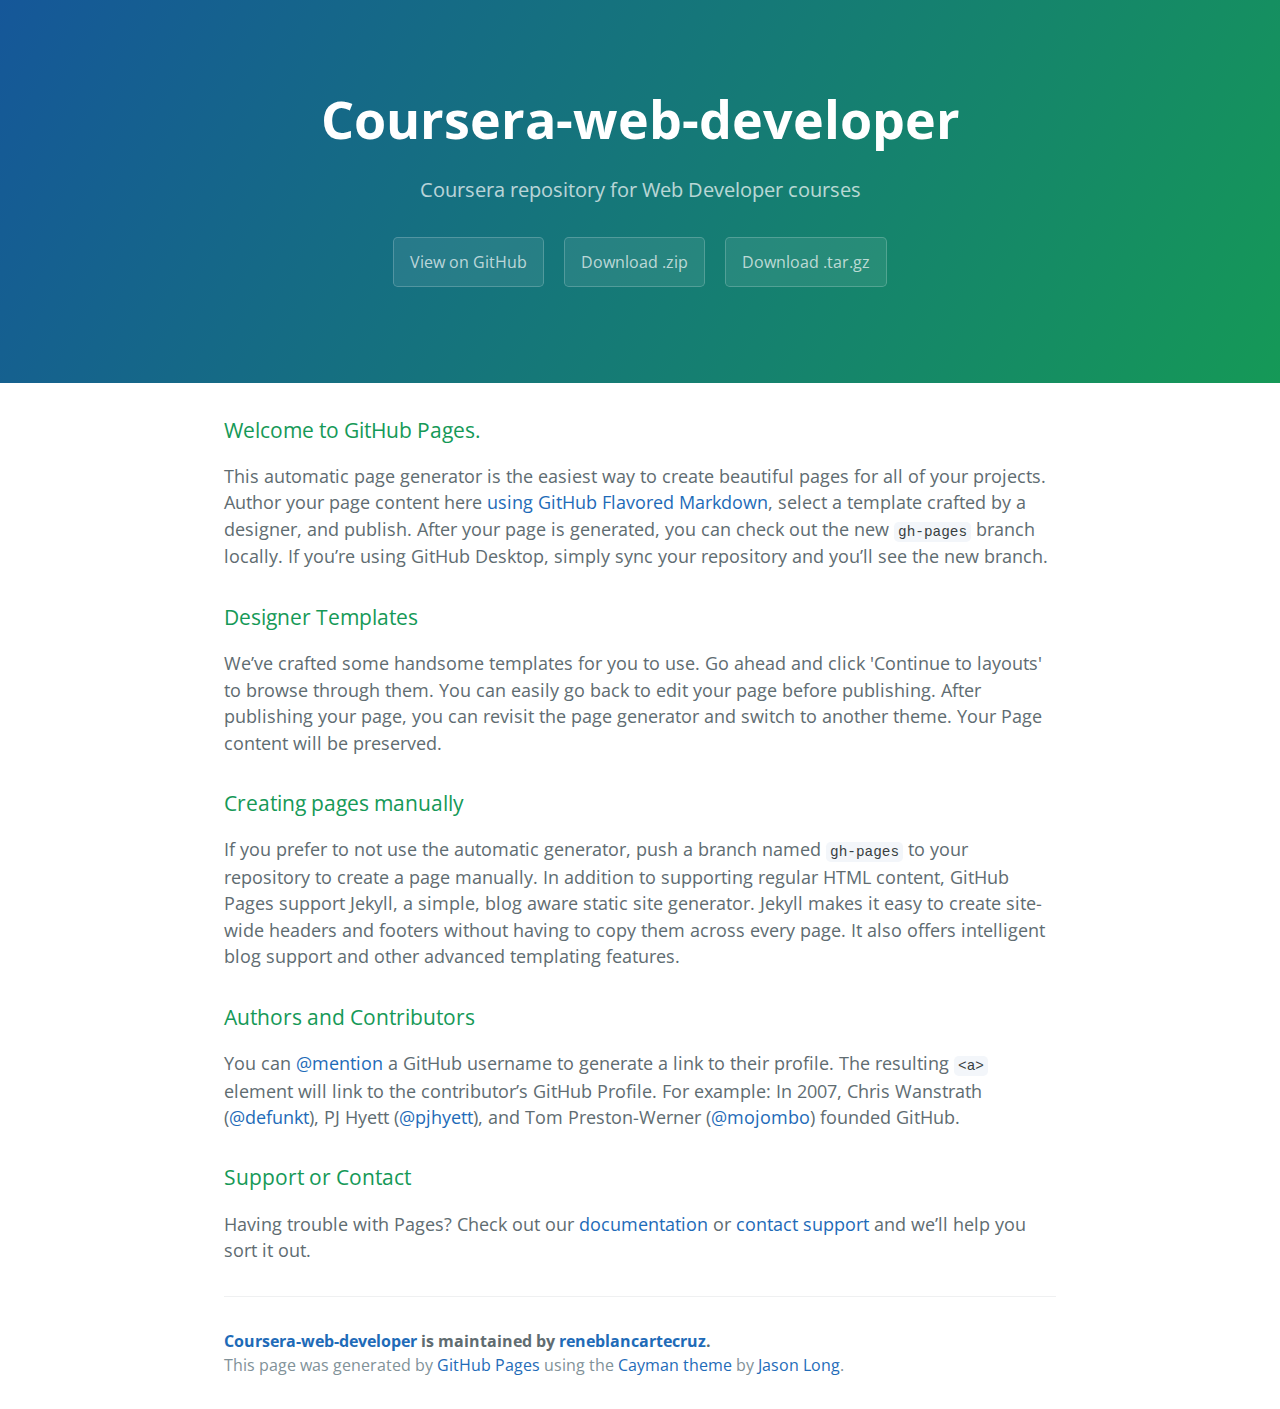
<file: index.html>
<!DOCTYPE html>
<html lang="en-us">
  <head>
    <meta charset="UTF-8">
    <title>Coursera-web-developer by reneblancartecruz</title>
    <meta name="viewport" content="width=device-width, initial-scale=1">
    <link rel="stylesheet" type="text/css" href="stylesheets/normalize.css" media="screen">
    <link href='https://fonts.googleapis.com/css?family=Open+Sans:400,700' rel='stylesheet' type='text/css'>
    <link rel="stylesheet" type="text/css" href="stylesheets/stylesheet.css" media="screen">
    <link rel="stylesheet" type="text/css" href="stylesheets/github-light.css" media="screen">
  </head>
  <body>
    <section class="page-header">
      <h1 class="project-name">Coursera-web-developer</h1>
      <h2 class="project-tagline">Coursera repository for Web Developer courses</h2>
      <a href="https://github.com/reneblancartecruz/coursera-web-developer" class="btn">View on GitHub</a>
      <a href="https://github.com/reneblancartecruz/coursera-web-developer/zipball/master" class="btn">Download .zip</a>
      <a href="https://github.com/reneblancartecruz/coursera-web-developer/tarball/master" class="btn">Download .tar.gz</a>
    </section>

    <section class="main-content">
      <h3>
<a id="welcome-to-github-pages" class="anchor" href="#welcome-to-github-pages" aria-hidden="true"><span aria-hidden="true" class="octicon octicon-link"></span></a>Welcome to GitHub Pages.</h3>

<p>This automatic page generator is the easiest way to create beautiful pages for all of your projects. Author your page content here <a href="https://guides.github.com/features/mastering-markdown/">using GitHub Flavored Markdown</a>, select a template crafted by a designer, and publish. After your page is generated, you can check out the new <code>gh-pages</code> branch locally. If you’re using GitHub Desktop, simply sync your repository and you’ll see the new branch.</p>

<h3>
<a id="designer-templates" class="anchor" href="#designer-templates" aria-hidden="true"><span aria-hidden="true" class="octicon octicon-link"></span></a>Designer Templates</h3>

<p>We’ve crafted some handsome templates for you to use. Go ahead and click 'Continue to layouts' to browse through them. You can easily go back to edit your page before publishing. After publishing your page, you can revisit the page generator and switch to another theme. Your Page content will be preserved.</p>

<h3>
<a id="creating-pages-manually" class="anchor" href="#creating-pages-manually" aria-hidden="true"><span aria-hidden="true" class="octicon octicon-link"></span></a>Creating pages manually</h3>

<p>If you prefer to not use the automatic generator, push a branch named <code>gh-pages</code> to your repository to create a page manually. In addition to supporting regular HTML content, GitHub Pages support Jekyll, a simple, blog aware static site generator. Jekyll makes it easy to create site-wide headers and footers without having to copy them across every page. It also offers intelligent blog support and other advanced templating features.</p>

<h3>
<a id="authors-and-contributors" class="anchor" href="#authors-and-contributors" aria-hidden="true"><span aria-hidden="true" class="octicon octicon-link"></span></a>Authors and Contributors</h3>

<p>You can <a href="https://help.github.com/articles/basic-writing-and-formatting-syntax/#mentioning-users-and-teams" class="user-mention">@mention</a> a GitHub username to generate a link to their profile. The resulting <code>&lt;a&gt;</code> element will link to the contributor’s GitHub Profile. For example: In 2007, Chris Wanstrath (<a href="https://github.com/defunkt" class="user-mention">@defunkt</a>), PJ Hyett (<a href="https://github.com/pjhyett" class="user-mention">@pjhyett</a>), and Tom Preston-Werner (<a href="https://github.com/mojombo" class="user-mention">@mojombo</a>) founded GitHub.</p>

<h3>
<a id="support-or-contact" class="anchor" href="#support-or-contact" aria-hidden="true"><span aria-hidden="true" class="octicon octicon-link"></span></a>Support or Contact</h3>

<p>Having trouble with Pages? Check out our <a href="https://help.github.com/pages">documentation</a> or <a href="https://github.com/contact">contact support</a> and we’ll help you sort it out.</p>

      <footer class="site-footer">
        <span class="site-footer-owner"><a href="https://github.com/reneblancartecruz/coursera-web-developer">Coursera-web-developer</a> is maintained by <a href="https://github.com/reneblancartecruz">reneblancartecruz</a>.</span>

        <span class="site-footer-credits">This page was generated by <a href="https://pages.github.com">GitHub Pages</a> using the <a href="https://github.com/jasonlong/cayman-theme">Cayman theme</a> by <a href="https://twitter.com/jasonlong">Jason Long</a>.</span>
      </footer>

    </section>

  
  </body>
</html>
</file>
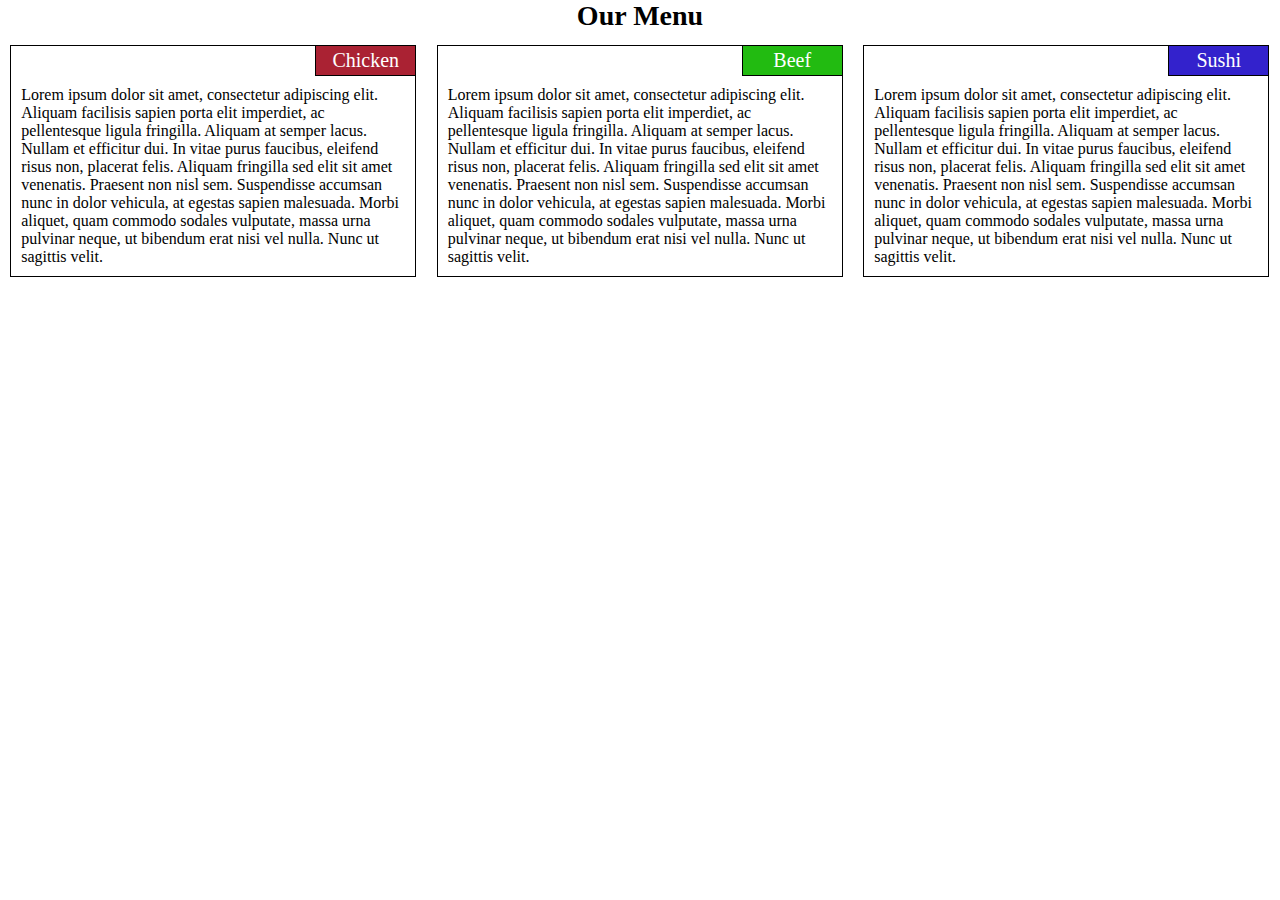
<file: mod2-solution/index.html>
<!DOCTYPE html>
<html lang="en">
<head>
	<meta charset="utf-8">
	<title>Module 2 Coding Assignment</title>
	<link rel="stylesheet" type="text/css" href="css/style.css">
</head>
<body>
<h1>Our Menu</h1>

<div class="row">
	<div class="col-lg-4 col-md-6 col-sm-12">
		<header id="section1">Chicken</header>
		<p>Lorem ipsum dolor sit amet, consectetur adipiscing elit. Aliquam facilisis sapien porta elit imperdiet, ac pellentesque ligula fringilla. Aliquam at semper lacus. Nullam et efficitur dui. In vitae purus faucibus, eleifend risus non, placerat felis. Aliquam fringilla sed elit sit amet venenatis. Praesent non nisl sem. Suspendisse accumsan nunc in dolor vehicula, at egestas sapien malesuada. Morbi aliquet, quam commodo sodales vulputate, massa urna pulvinar neque, ut bibendum erat nisi vel nulla. Nunc ut sagittis velit.</p>
	</div>
	<div class="col-lg-4 col-md-6 col-sm-12">
		<header id="section2">Beef</header>
		<p>Lorem ipsum dolor sit amet, consectetur adipiscing elit. Aliquam facilisis sapien porta elit imperdiet, ac pellentesque ligula fringilla. Aliquam at semper lacus. Nullam et efficitur dui. In vitae purus faucibus, eleifend risus non, placerat felis. Aliquam fringilla sed elit sit amet venenatis. Praesent non nisl sem. Suspendisse accumsan nunc in dolor vehicula, at egestas sapien malesuada. Morbi aliquet, quam commodo sodales vulputate, massa urna pulvinar neque, ut bibendum erat nisi vel nulla. Nunc ut sagittis velit.</p>
	</div>
	<div class="col-lg-4 col-md-12 col-sm-12">
		<header id="section3">Sushi</header>
		<p>Lorem ipsum dolor sit amet, consectetur adipiscing elit. Aliquam facilisis sapien porta elit imperdiet, ac pellentesque ligula fringilla. Aliquam at semper lacus. Nullam et efficitur dui. In vitae purus faucibus, eleifend risus non, placerat felis. Aliquam fringilla sed elit sit amet venenatis. Praesent non nisl sem. Suspendisse accumsan nunc in dolor vehicula, at egestas sapien malesuada. Morbi aliquet, quam commodo sodales vulputate, massa urna pulvinar neque, ut bibendum erat nisi vel nulla. Nunc ut sagittis velit.</p>
	</div>
</div>
</body>
</html>
</file>
<file: stylesheets/stylesheet.css>
* {
  box-sizing: border-box; }

body {
  padding: 0;
  margin: 0;
  font-family: "Open Sans", "Helvetica Neue", Helvetica, Arial, sans-serif;
  font-size: 16px;
  line-height: 1.5;
  color: #606c71; }

a {
  color: #1e6bb8;
  text-decoration: none; }
  a:hover {
    text-decoration: underline; }

.btn {
  display: inline-block;
  margin-bottom: 1rem;
  color: rgba(255, 255, 255, 0.7);
  background-color: rgba(255, 255, 255, 0.08);
  border-color: rgba(255, 255, 255, 0.2);
  border-style: solid;
  border-width: 1px;
  border-radius: 0.3rem;
  transition: color 0.2s, background-color 0.2s, border-color 0.2s; }
  .btn + .btn {
    margin-left: 1rem; }

.btn:hover {
  color: rgba(255, 255, 255, 0.8);
  text-decoration: none;
  background-color: rgba(255, 255, 255, 0.2);
  border-color: rgba(255, 255, 255, 0.3); }

@media screen and (min-width: 64em) {
  .btn {
    padding: 0.75rem 1rem; } }

@media screen and (min-width: 42em) and (max-width: 64em) {
  .btn {
    padding: 0.6rem 0.9rem;
    font-size: 0.9rem; } }

@media screen and (max-width: 42em) {
  .btn {
    display: block;
    width: 100%;
    padding: 0.75rem;
    font-size: 0.9rem; }
    .btn + .btn {
      margin-top: 1rem;
      margin-left: 0; } }

.page-header {
  color: #fff;
  text-align: center;
  background-color: #159957;
  background-image: linear-gradient(120deg, #155799, #159957); }

@media screen and (min-width: 64em) {
  .page-header {
    padding: 5rem 6rem; } }

@media screen and (min-width: 42em) and (max-width: 64em) {
  .page-header {
    padding: 3rem 4rem; } }

@media screen and (max-width: 42em) {
  .page-header {
    padding: 2rem 1rem; } }

.project-name {
  margin-top: 0;
  margin-bottom: 0.1rem; }

@media screen and (min-width: 64em) {
  .project-name {
    font-size: 3.25rem; } }

@media screen and (min-width: 42em) and (max-width: 64em) {
  .project-name {
    font-size: 2.25rem; } }

@media screen and (max-width: 42em) {
  .project-name {
    font-size: 1.75rem; } }

.project-tagline {
  margin-bottom: 2rem;
  font-weight: normal;
  opacity: 0.7; }

@media screen and (min-width: 64em) {
  .project-tagline {
    font-size: 1.25rem; } }

@media screen and (min-width: 42em) and (max-width: 64em) {
  .project-tagline {
    font-size: 1.15rem; } }

@media screen and (max-width: 42em) {
  .project-tagline {
    font-size: 1rem; } }

.main-content :first-child {
  margin-top: 0; }
.main-content img {
  max-width: 100%; }
.main-content h1, .main-content h2, .main-content h3, .main-content h4, .main-content h5, .main-content h6 {
  margin-top: 2rem;
  margin-bottom: 1rem;
  font-weight: normal;
  color: #159957; }
.main-content p {
  margin-bottom: 1em; }
.main-content code {
  padding: 2px 4px;
  font-family: Consolas, "Liberation Mono", Menlo, Courier, monospace;
  font-size: 0.9rem;
  color: #383e41;
  background-color: #f3f6fa;
  border-radius: 0.3rem; }
.main-content pre {
  padding: 0.8rem;
  margin-top: 0;
  margin-bottom: 1rem;
  font: 1rem Consolas, "Liberation Mono", Menlo, Courier, monospace;
  color: #567482;
  word-wrap: normal;
  background-color: #f3f6fa;
  border: solid 1px #dce6f0;
  border-radius: 0.3rem; }
  .main-content pre > code {
    padding: 0;
    margin: 0;
    font-size: 0.9rem;
    color: #567482;
    word-break: normal;
    white-space: pre;
    background: transparent;
    border: 0; }
.main-content .highlight {
  margin-bottom: 1rem; }
  .main-content .highlight pre {
    margin-bottom: 0;
    word-break: normal; }
.main-content .highlight pre, .main-content pre {
  padding: 0.8rem;
  overflow: auto;
  font-size: 0.9rem;
  line-height: 1.45;
  border-radius: 0.3rem; }
.main-content pre code, .main-content pre tt {
  display: inline;
  max-width: initial;
  padding: 0;
  margin: 0;
  overflow: initial;
  line-height: inherit;
  word-wrap: normal;
  background-color: transparent;
  border: 0; }
  .main-content pre code:before, .main-content pre code:after, .main-content pre tt:before, .main-content pre tt:after {
    content: normal; }
.main-content ul, .main-content ol {
  margin-top: 0; }
.main-content blockquote {
  padding: 0 1rem;
  margin-left: 0;
  color: #819198;
  border-left: 0.3rem solid #dce6f0; }
  .main-content blockquote > :first-child {
    margin-top: 0; }
  .main-content blockquote > :last-child {
    margin-bottom: 0; }
.main-content table {
  display: block;
  width: 100%;
  overflow: auto;
  word-break: normal;
  word-break: keep-all; }
  .main-content table th {
    font-weight: bold; }
  .main-content table th, .main-content table td {
    padding: 0.5rem 1rem;
    border: 1px solid #e9ebec; }
.main-content dl {
  padding: 0; }
  .main-content dl dt {
    padding: 0;
    margin-top: 1rem;
    font-size: 1rem;
    font-weight: bold; }
  .main-content dl dd {
    padding: 0;
    margin-bottom: 1rem; }
.main-content hr {
  height: 2px;
  padding: 0;
  margin: 1rem 0;
  background-color: #eff0f1;
  border: 0; }

@media screen and (min-width: 64em) {
  .main-content {
    max-width: 64rem;
    padding: 2rem 6rem;
    margin: 0 auto;
    font-size: 1.1rem; } }

@media screen and (min-width: 42em) and (max-width: 64em) {
  .main-content {
    padding: 2rem 4rem;
    font-size: 1.1rem; } }

@media screen and (max-width: 42em) {
  .main-content {
    padding: 2rem 1rem;
    font-size: 1rem; } }

.site-footer {
  padding-top: 2rem;
  margin-top: 2rem;
  border-top: solid 1px #eff0f1; }

.site-footer-owner {
  display: block;
  font-weight: bold; }

.site-footer-credits {
  color: #819198; }

@media screen and (min-width: 64em) {
  .site-footer {
    font-size: 1rem; } }

@media screen and (min-width: 42em) and (max-width: 64em) {
  .site-footer {
    font-size: 1rem; } }

@media screen and (max-width: 42em) {
  .site-footer {
    font-size: 0.9rem; } }
</file>
<file: stylesheets/github-light.css>
/*
   Copyright 2014 GitHub Inc.

   Licensed under the Apache License, Version 2.0 (the "License");
   you may not use this file except in compliance with the License.
   You may obtain a copy of the License at

       http://www.apache.org/licenses/LICENSE-2.0

   Unless required by applicable law or agreed to in writing, software
   distributed under the License is distributed on an "AS IS" BASIS,
   WITHOUT WARRANTIES OR CONDITIONS OF ANY KIND, either express or implied.
   See the License for the specific language governing permissions and
   limitations under the License.

*/

.pl-c /* comment */ {
  color: #969896;
}

.pl-c1      /* constant, markup.raw, meta.diff.header, meta.module-reference, meta.property-name, support, support.constant, support.variable, variable.other.constant */,
.pl-s .pl-v /* string variable */ {
  color: #0086b3;
}

.pl-e  /* entity */,
.pl-en /* entity.name */ {
  color: #795da3;
}

.pl-s .pl-s1 /* string source */,
.pl-smi      /* storage.modifier.import, storage.modifier.package, storage.type.java, variable.other, variable.parameter.function */ {
  color: #333;
}

.pl-ent /* entity.name.tag */ {
  color: #63a35c;
}

.pl-k /* keyword, storage, storage.type */ {
  color: #a71d5d;
}

.pl-pds              /* punctuation.definition.string, string.regexp.character-class */,
.pl-s                /* string */,
.pl-s .pl-pse .pl-s1 /* string punctuation.section.embedded source */,
.pl-sr               /* string.regexp */,
.pl-sr .pl-cce       /* string.regexp constant.character.escape */,
.pl-sr .pl-sra       /* string.regexp string.regexp.arbitrary-repitition */,
.pl-sr .pl-sre       /* string.regexp source.ruby.embedded */ {
  color: #183691;
}

.pl-v /* variable */ {
  color: #ed6a43;
}

.pl-id /* invalid.deprecated */ {
  color: #b52a1d;
}

.pl-ii /* invalid.illegal */ {
  background-color: #b52a1d;
  color: #f8f8f8;
}

.pl-sr .pl-cce /* string.regexp constant.character.escape */ {
  color: #63a35c;
  font-weight: bold;
}

.pl-ml /* markup.list */ {
  color: #693a17;
}

.pl-mh        /* markup.heading */,
.pl-mh .pl-en /* markup.heading entity.name */,
.pl-ms        /* meta.separator */ {
  color: #1d3e81;
  font-weight: bold;
}

.pl-mq /* markup.quote */ {
  color: #008080;
}

.pl-mi /* markup.italic */ {
  color: #333;
  font-style: italic;
}

.pl-mb /* markup.bold */ {
  color: #333;
  font-weight: bold;
}

.pl-md /* markup.deleted, meta.diff.header.from-file */ {
  background-color: #ffecec;
  color: #bd2c00;
}

.pl-mi1 /* markup.inserted, meta.diff.header.to-file */ {
  background-color: #eaffea;
  color: #55a532;
}

.pl-mdr /* meta.diff.range */ {
  color: #795da3;
  font-weight: bold;
}

.pl-mo /* meta.output */ {
  color: #1d3e81;
}
</file>
<file: mod2-solution/css/style.css>
* {
	margin: 0;
	font-size: sans-serif;
	box-sizing: border-box;
}

.row {
	width: 100%;
}

@media (min-width: 992px) {
	.col-lg-1, .col-lg-2, .col-lg-3, .col-lg-4, .col-lg-5, .col-lg-6, .col-lg-7, .col-lg-8, .col-lg-9, .col-lg-10, .col-lg-11, .col-lg-12 {
		float: left;
		margin: 1% 0.8% 1% 0.8%;
		padding: 10px;
		border: 1px solid black;
		position: relative;
		padding-top: 40px; 
	}
	.col-lg-1 {
		width: 6.73%;
	}
	.col-lg-2 {
		width: 15.06%;
	}
	.col-lg-3 {
		width: 23.39%;
	}
	.col-lg-4 {
		width: 31.72%;
	}
	.col-lg-5 {
		width: 40.05%;
	}
	.col-lg-6 {
		width: 48.38%;
	}
	.col-lg-7 {
		width: 56.71%;
	}
	.col-lg-8 {
		width: 65.04%;
	}
	.col-lg-9 {
		width: 73.37%;
	}
	.col-lg-10 {
		width: 81.7%;
	}
	.col-lg-11 {
		width: 90.03%;
	}
	.col-lg-12 {
		width: 98.4%;
	}
}

@media (min-width: 768px) and (max-width: 991px) {
	.col-md-1, .col-md-2, .col-md-3, .col-md-4, .col-md-5, .col-md-6, .col-md-7, .col-md-8, .col-md-9, .col-md-10, .col-md-11, .col-md-12 {
		float: left;
		margin: 1% 0.8% 1% 0.8%;
		border: 1px solid black;
		position: relative;
		padding-top: 40px; 
	}
	.col-md-1 {
		width: 6.73%;
	}
	.col-md-2 {
		width: 15.06%;
	}
	.col-md-3 {
		width: 23.39%;
	}
	.col-md-4 {
		width: 31.72%;
	}
	.col-md-5 {
		width: 40.05%;
	}
	.col-md-6 {
		width: 48.38%;
	}
	.col-md-7 {
		width: 56.71%;
	}
	.col-md-8 {
		width: 65.04%;
	}
	.col-md-9 {
		width: 73.37%;
	}
	.col-md-10 {
		width: 81.7%;
	}
	.col-md-11 {
		width: 90.03%;
	}
	.col-md-12 {
		width: 98.4%;
	}
}

@media (max-width: 767px) {
	.col-sm-1, .col-sm-2, .col-sm-3, .col-sm-4, .col-sm-5, .col-sm-6, .col-sm-7, .col-sm-8, .col-sm-9, .col-sm-10, .col-sm-11, .col-sm-12 {
		float: left;
		margin: 1% 0.8% 1% 0.8%;
		border: 1px solid black;
		position: relative;
		padding-top: 40px; 
	}
	.col-sm-1 {
		width: 6.73%;
	}
	.col-sm-2 {
		width: 15.06%;
	}
	.col-sm-3 {
		width: 23.39%;
	}
	.col-sm-4 {
		width: 31.72%;
	}
	.col-sm-5 {
		width: 40.05%;
	}
	.col-sm-6 {
		width: 48.38%;
	}
	.col-sm-7 {
		width: 56.71%;
	}
	.col-sm-8 {
		width: 65.04%;
	}
	.col-sm-9 {
		width: 73.37%;
	}
	.col-sm-10 {
		width: 81.7%;
	}
	.col-sm-11 {
		width: 90.03%;
	}
	.col-sm-12 {
		width: 98.4%;
	}
}

h1 {
	text-align: center;
	font-size: 175%;
}

header {
	position: absolute;
	right: 0;
	top: 0;
	border-left: 1px solid black;
	border-bottom: 1px solid black;
	width: 100px;
	text-align: center;
	padding: 3px;
	font-size: 125%;
}

#section1 {
	background: #aa2233;
	color: white;
}

#section2 {
	background: #22bb11;
	color: white;
}

#section3 {
	background: #3322cc;
	color: white;
}

p {
	position: relative;
}
</file>
